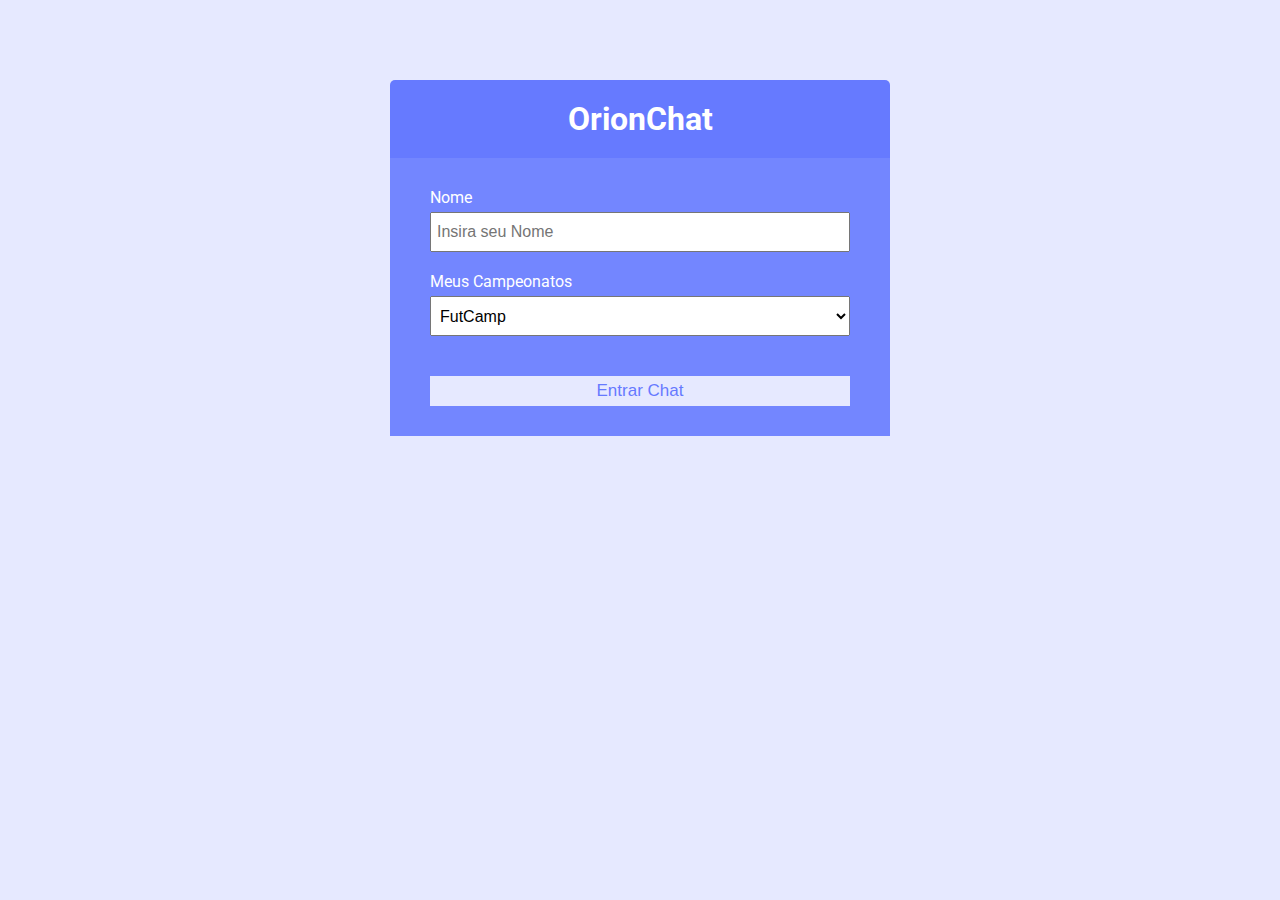
<file: OrionChat/_public/index.html>
<!DOCTYPE html>
<html lang="pt-br">
	<head>
		<meta charset="UTF-8" />
		<meta name="viewport" content="width=device-width, initial-scale=1.0" />
		<meta http-equiv="X-UA-Compatible" content="ie=edge" />
		<link
			rel="stylesheet"
			href="https://cdnjs.cloudflare.com/ajax/libs/font-awesome/5.12.1/css/all.min.css"
			integrity="sha256-mmgLkCYLUQbXn0B1SRqzHar6dCnv9oZFPEC1g1cwlkk="
			crossorigin="anonymous"
		/>
		<link rel="stylesheet" href="css/style.css" />
		<title>OrionChat</title>
	</head>
	<body>
		<div class="join-container">
			<header class="join-header">
				<h1><i class="fas fa-smile"></i> OrionChat</h1>
			</header>
			<main class="join-main">
				<form action="chat.html">
					<div class="form-control">
						<label for="username">Nome</label>
						<input
							type="text"
							name="username"
							id="username"
							placeholder="Insira seu Nome"
							required
						/>
					</div>
					<div class="form-control">
						<label for="room">Meus Campeonatos</label>
						<select name="room" id="room">
							<option value="JavaScript">FutCamp</option>
							<option value="Python">NaTrave</option>
							<option value="PHP">Golaço</option>
							<option value="C#">DosAmigos</option>
						</select>
					</div>
					<button type="submit" class="btn">Entrar Chat</button>
				</form>
			</main>
		</div>
	</body>
</html>
</file>
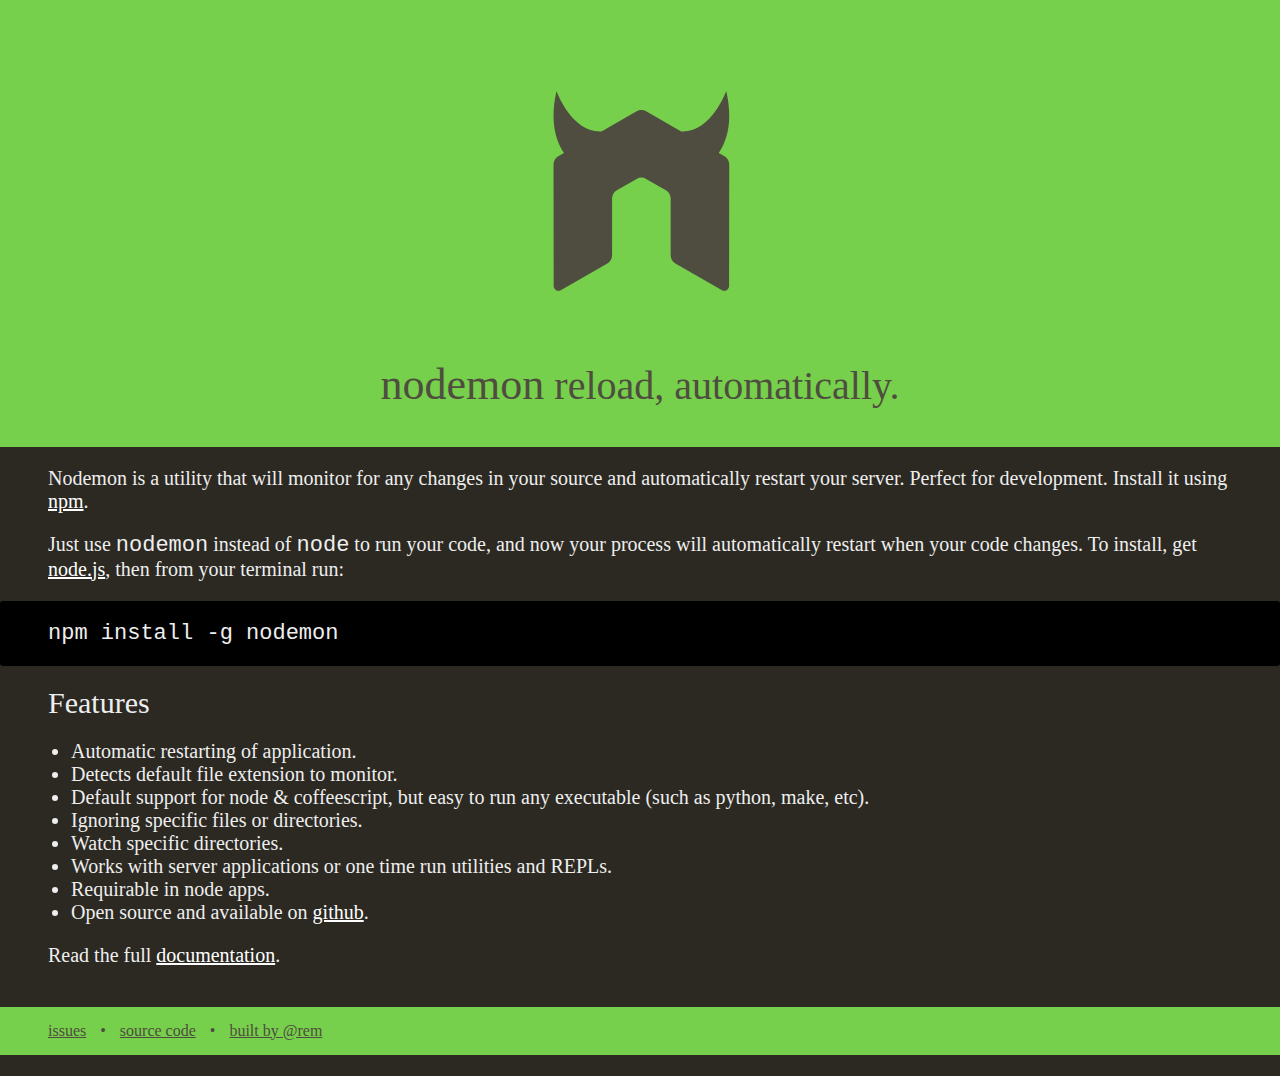
<file: OrionChat/node_modules/nodemon/web/index.html>
<!DOCTYPE html>
<html>
<head>
<meta charset=utf-8>
<meta name="viewport" content="width=device-width">
<title>nodemon</title>
<style id="jsbin-css">
@font-face {
  font-family: 'Roboto';
  font-style: normal;
  font-weight: 100;
  src: local('Roboto Thin'), local('Roboto-Thin'), url(http://themes.googleusercontent.com/static/fonts/roboto/v9/vzIUHo9z-oJ4WgkpPOtg13YhjbSpvc47ee6xR_80Hnw.woff) format('woff');
}
@font-face {
  font-family: 'Roboto';
  font-style: normal;
  font-weight: 300;
  src: local('Roboto Light'), local('Roboto-Light'), url(http://themes.googleusercontent.com/static/fonts/roboto/v9/Hgo13k-tfSpn0qi1SFdUfbO3LdcAZYWl9Si6vvxL-qU.woff) format('woff');
}
@font-face {
  font-family: 'Roboto';
  font-style: normal;
  font-weight: 500;
  src: local('Roboto Medium'), local('Roboto-Medium'), url(http://themes.googleusercontent.com/static/fonts/roboto/v9/RxZJdnzeo3R5zSexge8UUbO3LdcAZYWl9Si6vvxL-qU.woff) format('woff');
}

body, html {
  margin: 0;
  min-height: 100%;
  background: #2B2922;
  color: #eee;
  font-family: 'Roboto', serif;
  font-size: 20px;
  font-weight: 100;
}

html {
  margin-bottom: 20px;
}

header, footer {
  background: #76d04b;
  padding: 10px;
  position: relative;
  /* background: white; */
}

svg {
  width: 200px;
  height: 200px;
  margin: 0 auto;
  padding: 80px 0 0;
  border: 1px solid #77d04b;
  display: block;
  fill: #4F4D3F;
}

header, footer a, footer p {
  color: #4F4D3F;
}

h1 {
  padding: 40px 0 0 0;
  font-weight: 300;
}

h2 {
  font-weight: 100;
}

header strong {
  font-weight: 500;
  font-size: 110%;
}

header h1, header h2 {
  text-align: center;
}

body > p, h2, ul {
  margin: 20px 48px;
}

ul {
  padding-left: 23px;
}

code {
  font-weight: 100;
  font-size: 22px;
  font-family: 'courier new';
}

pre code {
  font-family: courier;
}

pre {
  white-space: pre-wrap;
  background: #000;
  border-radius: 3px;
  padding: 20px 48px;
}

a {
  color: #fff;
  font-weight: 400;
}

footer {
  margin-top: 40px;
  padding: 10px 28px;
}

footer p {
  font-size: 80%;
  margin: 5px 10px;
}

footer a {
  padding: 10px;
}

@media screen and (max-width: 500px) {
  body > p, h2, ul {
    margin: 20px 10px;
  }

  pre {
    padding: 20px 12px;
  }

  footer {
    padding: 10px 12px;
  }

  pre, pre code {
    margin: 10px 0;
  }
}
</style>
</head>
<body>
  <header>
    <svg version="1.1" id="template" xmlns="http://www.w3.org/2000/svg" xmlns:xlink="http://www.w3.org/1999/xlink" x="0px" y="0px" width="160" height="180"
     viewBox="0 0 160 185" xml:space="preserve">
      <path d="M158.156,60.461l-5.326-3.066
                c8.189-12.08,13.084-30.242,6.947-57.395c0,0-13.82,38.733-41.602,37.449L85.645,18.73c-1.227-0.728-2.602-1.103-3.992-1.159
                c-0.125,0-0.648,0-0.75,0c-1.387,0.057-2.76,0.432-4.004,1.159L44.367,37.449C16.586,38.738,2.762,0,2.762,0
                c-6.141,27.152-1.238,45.314,6.949,57.395l-5.324,3.066C1.682,62.018,0,64.914,0,68.072l0.16,112.363
                c0,1.568,0.812,3.021,2.188,3.783c1.344,0.812,3.008,0.812,4.35,0l43.094-24.676c2.727-1.619,4.385-4.477,4.385-7.6V99.449
                c0-3.129,1.658-6.031,4.373-7.582l18.35-10.568c1.367-0.795,2.863-1.182,4.391-1.182c1.492,0,3.027,0.387,4.356,1.182
                l18.344,10.568c2.715,1.551,4.379,4.453,4.379,7.582v52.494c0,3.123,1.68,6.002,4.391,7.6l43.082,24.676
                c1.352,0.812,3.039,0.812,4.379,0c1.336-0.762,2.176-2.215,2.176-3.783l0.141-112.363
                C162.535,64.914,160.879,62.018,158.156,60.461z"/>
    </svg>
    <h1><strong>nodemon</strong> reload, automatically.</h1>

  </header>

  <p>Nodemon is a utility that will monitor for any changes in your source and automatically restart your server. Perfect for development. Install it using <a href="https://npmjs.org/package/nodemon">npm</a>.</p>

  <p>Just use <code>nodemon</code> instead of <code>node</code> to run your code, and now your process will automatically restart when your code changes. To install, get <a href="http://nodejs.org" target="_blank">node.js</a>, then from your terminal run:</p>

  <pre><code>npm install -g nodemon</code></pre>


  <h2>Features</h2>

  <ul>
    <li>Automatic restarting of application.</li>
    <li>Detects default file extension to monitor.</li>
    <li>Default support for node &amp; coffeescript, but easy to run any executable (such as python, make, etc).</li>
    <li>Ignoring specific files or directories.</li>
    <li>Watch specific directories.</li>
    <li>Works with server applications or one time run utilities and REPLs.</li>
    <li>Requirable in node apps.</li>
    <li>Open source and available on <a href="http://github.com/remy/nodemon/">github</a>.</li>
  </ul>

  <p>Read the full <a href="http://github.com/remy/nodemon#nodemon">documentation</a>.</p>

  <footer>
    <p><a href="https://github.com/remy/nodemon/issues">issues</a> &bull; <a href="https://github.com/remy/nodemon/">source code</a>  &bull; <a href="https://twitter.com/rem">built by @rem</a></p>
  </footer>
</body>
</html>
</file>
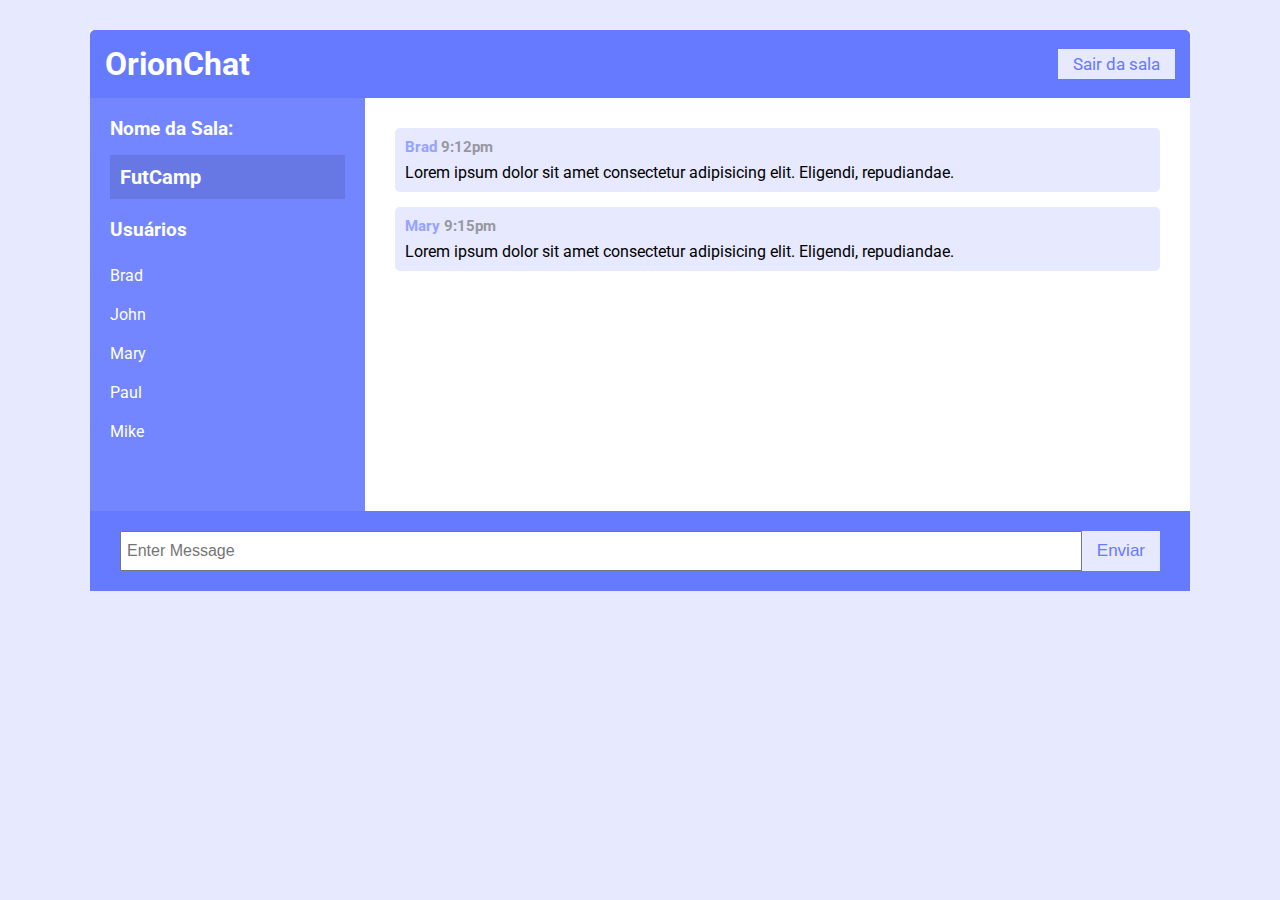
<file: OrionChat/_public/chat.html>
<!DOCTYPE html>
<html lang="en">
<head>
  <meta charset="UTF-8">
  <meta name="viewport" content="width=device-width, initial-scale=1.0">
  <link rel="stylesheet" href="https://cdnjs.cloudflare.com/ajax/libs/font-awesome/5.12.1/css/all.min.css" integrity="sha256-mmgLkCYLUQbXn0B1SRqzHar6dCnv9oZFPEC1g1cwlkk=" crossorigin="anonymous" />
  <link rel="stylesheet" href="css/style.css">
  <title>OrionChat</title>
</head>
<body>
  <div class="chat-container">
    <header class="chat-header">
      <h1><i class="fas fa-smile"></i> OrionChat</h1>
      <a href="index.html" class="btn">Sair da sala</a>
    </header>
    <main class="chat-main">
      <div class="chat-sidebar">
        <h3><i class="fas fa-comments"></i> Nome da Sala:</h3>
        <h2 id="room-name">FutCamp</h2>
        <h3><i class="fas fa-users"></i> Usuários</h3>
        <ul id="users">
          <li>Brad</li>
          <li>John</li>
          <li>Mary</li>
          <li>Paul</li>
          <li>Mike</li>
        </ul>
      </div>
      <div class="chat-messages">
					<div class="message">
						<p class="meta">Brad <span>9:12pm</span></p>
						<p class="text">
							Lorem ipsum dolor sit amet consectetur adipisicing elit. Eligendi,
							repudiandae.
						</p>
					</div>
					<div class="message">
						<p class="meta">Mary <span>9:15pm</span></p>
						<p class="text">
							Lorem ipsum dolor sit amet consectetur adipisicing elit. Eligendi,
							repudiandae.
						</p>
					</div>
      </div>
    </main>
    <div class="chat-form-container">
      <form id="chat-form">
        <input
          id="msg"
          type="text"
          placeholder="Enter Message"
          required
          autocomplete="off"
        />
        <button class="btn"><i class="fas fa-paper-plane"></i> Enviar</button>
      </form>
    </div>
  </div>

  <script src="js/main.js"></script>
</body>
</html>
</file>
<file: OrionChat/_public/css/style.css>
@import url('https://fonts.googleapis.com/css?family=Roboto&display=swap');

:root {
	--dark-color-a: #667aff;
	--dark-color-b: #7386ff;
	--light-color: #e6e9ff;
	--success-color: #5cb85c;
	--error-color: #d9534f;
}

* {
	box-sizing: border-box;
	margin: 0;
	padding: 0;
}

body {
	font-family: 'Roboto', sans-serif;
	font-size: 16px;
	background: var(--light-color);
	margin: 20px;
}

ul {
	list-style: none;
}

a {
	text-decoration: none;
}

.btn {
	cursor: pointer;
	padding: 5px 15px;
	background: var(--light-color);
	color: var(--dark-color-a);
	border: 0;
	font-size: 17px;
}

/* Chat Page */

.chat-container {
	max-width: 1100px;
	background: #fff;
	margin: 30px auto;
	overflow: hidden;
}

.chat-header {
	background: var(--dark-color-a);
	color: #fff;
	border-top-left-radius: 5px;
	border-top-right-radius: 5px;
	padding: 15px;
	display: flex;
	align-items: center;
	justify-content: space-between;
}

.chat-main {
	display: grid;
	grid-template-columns: 1fr 3fr;
}

.chat-sidebar {
	background: var(--dark-color-b);
	color: #fff;
	padding: 20px 20px 60px;
	overflow-y: scroll;
}

.chat-sidebar h2 {
	font-size: 20px;
	background: rgba(0, 0, 0, 0.1);
	padding: 10px;
	margin-bottom: 20px;
}

.chat-sidebar h3 {
	margin-bottom: 15px;
}

.chat-sidebar ul li {
	padding: 10px 0;
}

.chat-messages {
	padding: 30px;
	max-height: 500px;
	overflow-y: scroll;
}

.chat-messages .message {
	padding: 10px;
	margin-bottom: 15px;
	background-color: var(--light-color);
	border-radius: 5px;
}

.chat-messages .message .meta {
	font-size: 15px;
	font-weight: bold;
	color: var(--dark-color-b);
	opacity: 0.7;
	margin-bottom: 7px;
}

.chat-messages .message .meta span {
	color: #777;
}

.chat-form-container {
	padding: 20px 30px;
	background-color: var(--dark-color-a);
}

.chat-form-container form {
	display: flex;
}

.chat-form-container input[type='text'] {
	font-size: 16px;
	padding: 5px;
	height: 40px;
	flex: 1;
}

/* Join Page */
.join-container {
	max-width: 500px;
	margin: 80px auto;
	color: #fff;
}

.join-header {
	text-align: center;
	padding: 20px;
	background: var(--dark-color-a);
	border-top-left-radius: 5px;
	border-top-right-radius: 5px;
}

.join-main {
	padding: 30px 40px;
	background: var(--dark-color-b);
}

.join-main p {
	margin-bottom: 20px;
}

.join-main .form-control {
	margin-bottom: 20px;
}

.join-main label {
	display: block;
	margin-bottom: 5px;
}

.join-main input[type='text'] {
	font-size: 16px;
	padding: 5px;
	height: 40px;
	width: 100%;
}

.join-main select {
	font-size: 16px;
	padding: 5px;
	height: 40px;
	width: 100%;
}

.join-main .btn {
	margin-top: 20px;
	width: 100%;
}

@media (max-width: 700px) {
	.chat-main {
		display: block;
	}

	.chat-sidebar {
		display: none;
	}
}
</file>
